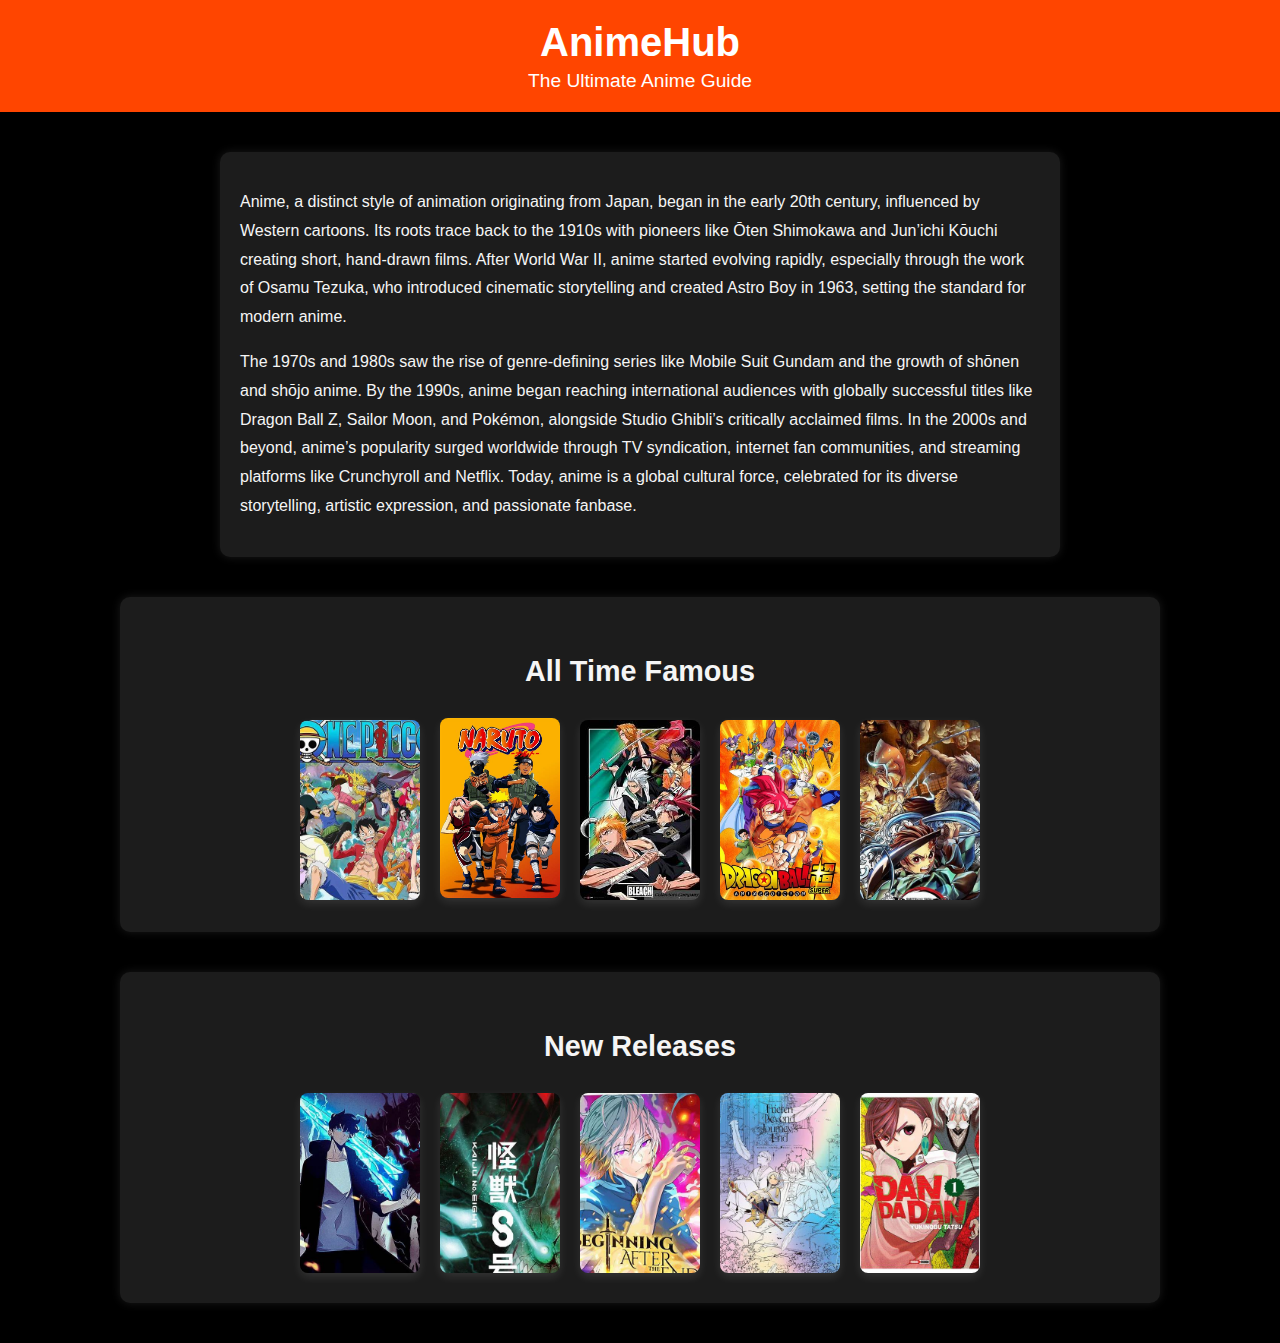
<file: index.html>
<!DOCTYPE html>
<html lang="en">

<head>
    <title>AnimeHub</title>
    <link rel="stylesheet" href="CSS to index.css">
</head>

<body>
    <div id="title">
        <h1>AnimeHub</h1>
        <h4>The Ultimate Anime Guide</h4>
    </div>

    <div class="History_of_Anime">
        <p>
            Anime, a distinct style of animation originating from Japan, began in the early 20th century, influenced by
            Western cartoons.
            Its roots trace back to the 1910s with pioneers like Ōten Shimokawa and Jun’ichi Kōuchi creating short,
            hand-drawn films.
            After World War II, anime started evolving rapidly, especially through the work of Osamu Tezuka, who
            introduced cinematic storytelling and created Astro Boy in 1963, setting the standard for modern anime.
        </p>
        <p>
            The 1970s and 1980s saw the rise of genre-defining series like Mobile Suit Gundam and the growth of shōnen
            and shōjo anime.
            By the 1990s, anime began reaching international audiences with globally successful titles like Dragon Ball
            Z, Sailor Moon, and Pokémon, alongside Studio Ghibli’s critically acclaimed films.
            In the 2000s and beyond, anime’s popularity surged worldwide through TV syndication, internet fan
            communities, and streaming platforms like Crunchyroll and Netflix.
            Today, anime is a global cultural force, celebrated for its diverse storytelling, artistic expression, and
            passionate fanbase.
        </p>
    </div>

    <div class="All_Time_Famous">
        <h4>All Time Famous</h4>
        <div class="image-row">
            <img src="Images/One Piece.jpg" alt="One Piece Poster">
            <a href=" ../Naruto/Code_of_naruto_anime">
                <img src="Images/Naruto.jpg" alt="Naruto Poster">
            </a>
            <img src="Images/Bleach.jpg" alt="Bleach Poster">
            <img src="Images/Dragon Ball.jpg" alt="Dragon Ball Poster">
            <img src="Images/Demonslayer.jpg" alt="Demon Slayer Poster">
        </div>
    </div>

    <div class="All_Time_Famous">
        <h4>New Releases</h4>
        <div class="image-row">
            <img src="Images/Solo Levelling.jpg" alt="Solo Levelling Poster">
            <img src="Images/Kaiju.jpg" alt="Kaiju Poster">
            <img src="Images/The Begin After.jpg" alt="The Begin After Poster">
            <img src="Images/Frieren.jpg" alt="Frieren Poster">
            <img src="Images/Dan Da Dan.jpg" alt="Dan Da Dan Poster">
        </div>
    </div>
</body>

</html>
</file>
<file: CSS to index.css>
#title {
    text-align: center;
    background-color: orangered;
    margin: 0;
    color: white;
    padding: 20px 0;
}

#title h1 {
    margin: 0;
    font-size: 2.5em;
}

#title h4 {
    margin: 5px 0 0;
    font-weight: normal;
    font-size: 1.2em;
}

body {
    background-color: #000;
    font-family: Arial, sans-serif;
    margin: 0;
    padding: 0;
}

.History_of_Anime {
    color: whitesmoke;
    max-width: 800px;
    margin: 40px auto;
    padding: 20px;
    line-height: 1.8;
    background-color: #1c1c1c;
    border-radius: 10px;
    box-shadow: 0 0 10px rgba(255, 255, 255, 0.1);
}

.All_Time_Famous {
    color: whitesmoke;
    max-width: 1000px;
    margin: 40px auto;
    padding: 20px;
    background-color: #1c1c1c;
    border-radius: 10px;
    box-shadow: 0 0 10px rgba(255, 255, 255, 0.1);
    text-align: center;
}

.All_Time_Famous h4 {
    font-size: 1.8em;
    margin-bottom: 20px;
}

.image-row {
    display: flex;
    justify-content: center;
    align-items: center;
    gap: 20px;
    overflow-x: auto;
    flex-wrap: nowrap;
    padding: 10px 0;
}

.image-row img {
    width: 120px;
    height: 180px;
    object-fit: cover;
    border-radius: 8px;
    box-shadow: 0 4px 10px rgba(255, 255, 255, 0.1);
    transition: transform 0.3s ease;
}

.image-row img:hover {
    transform: scale(1.05);
}
</file>
